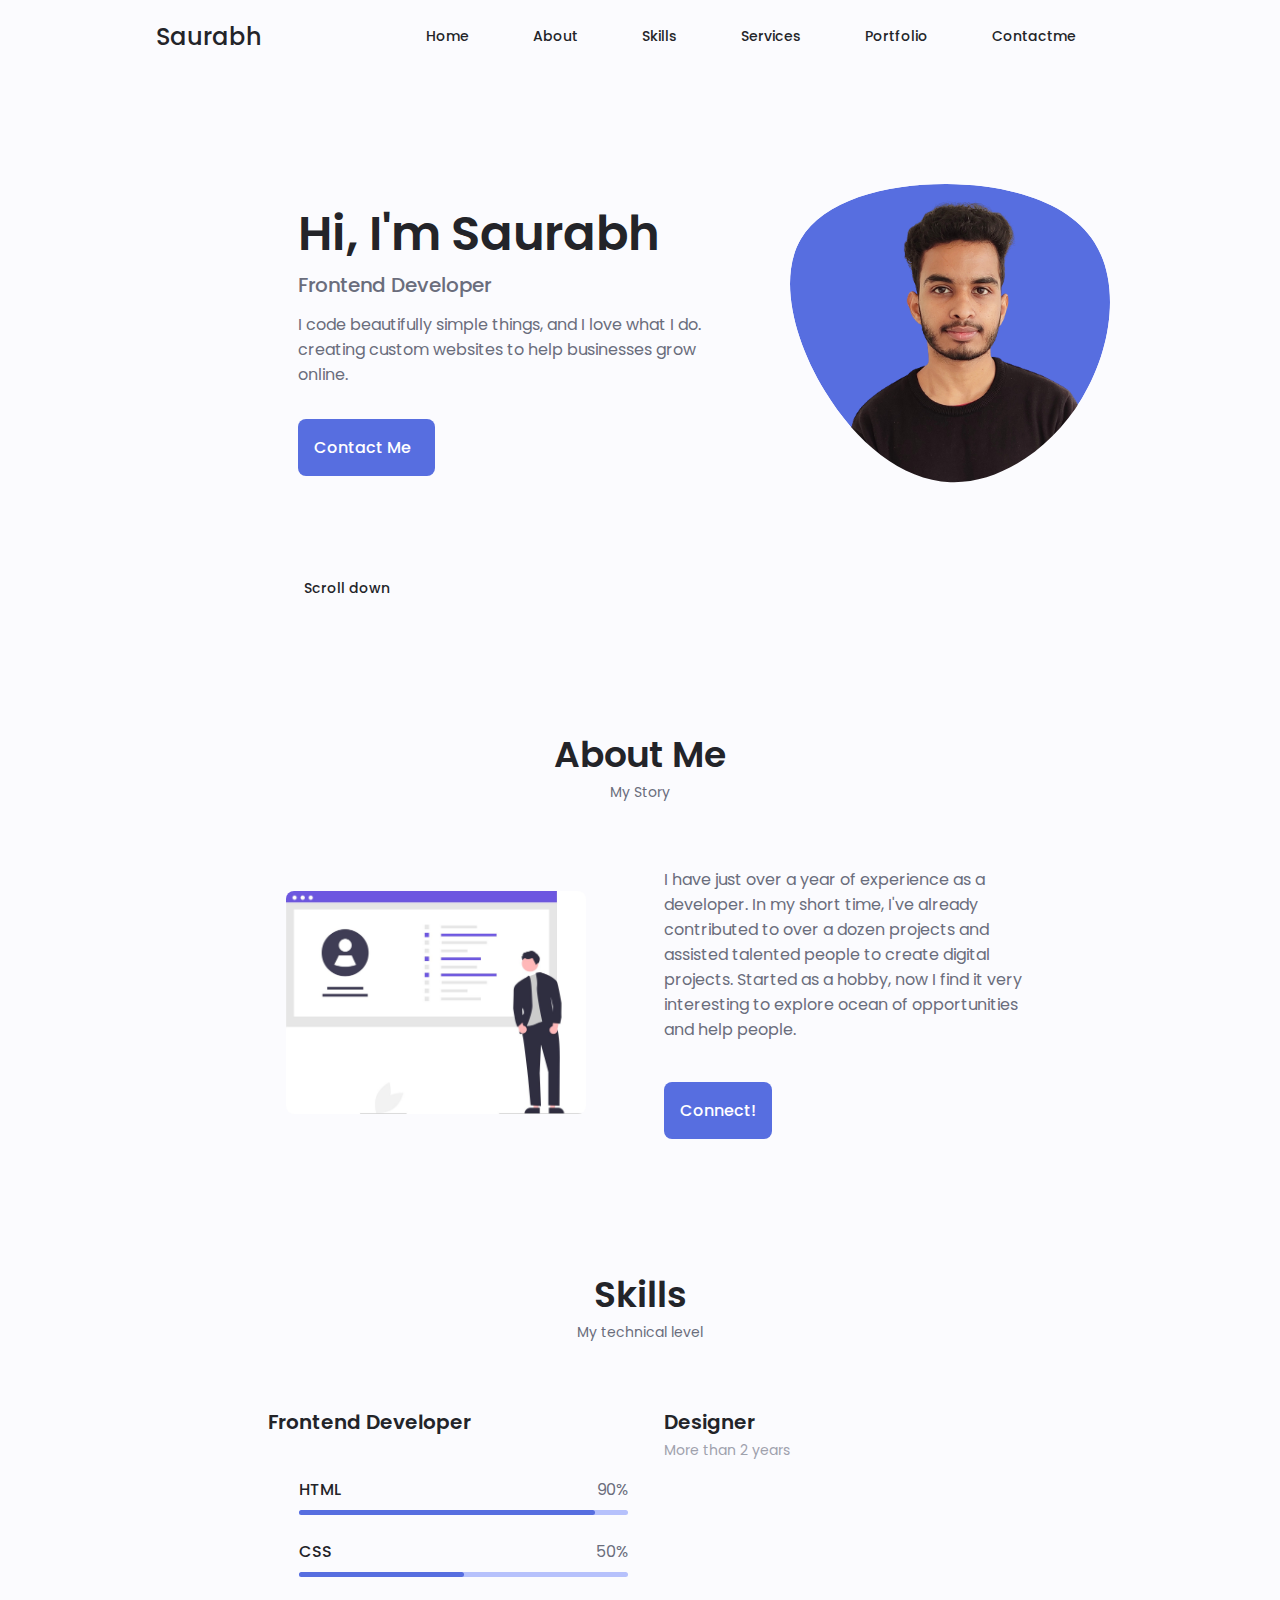
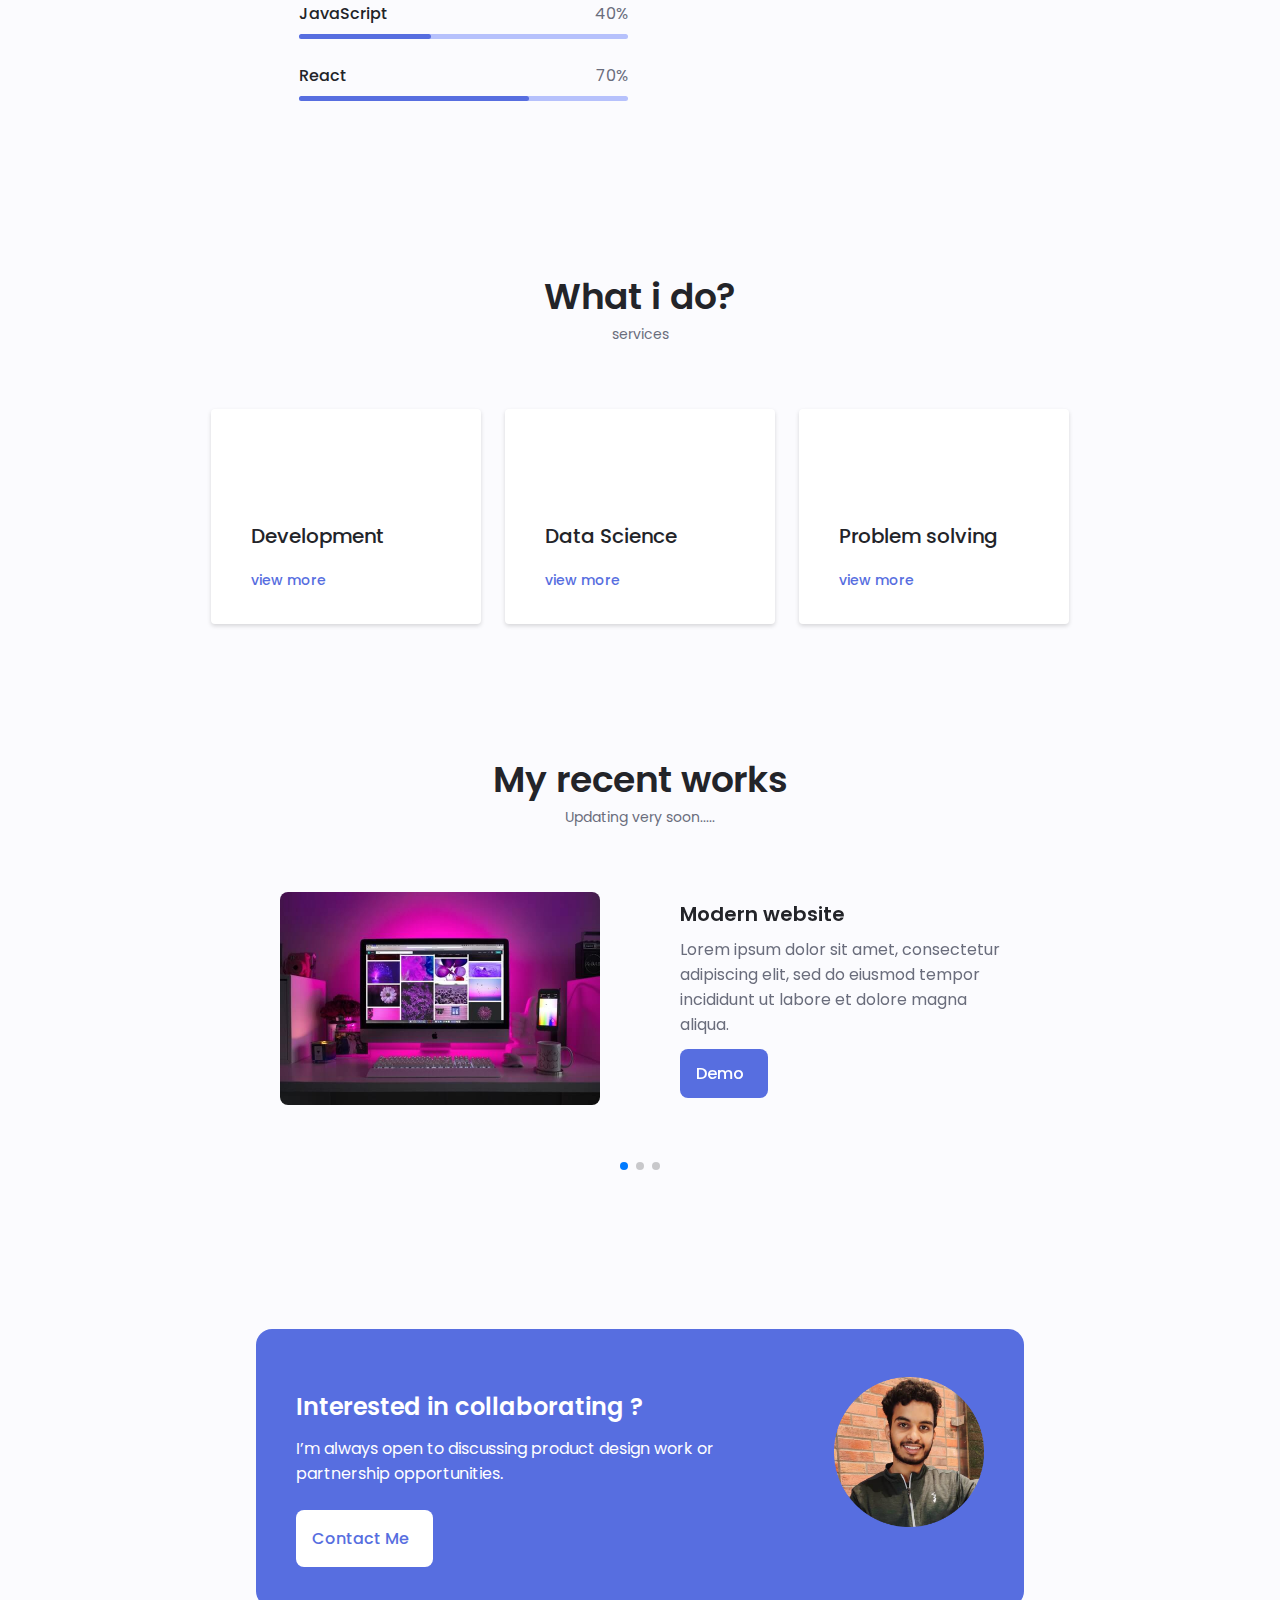
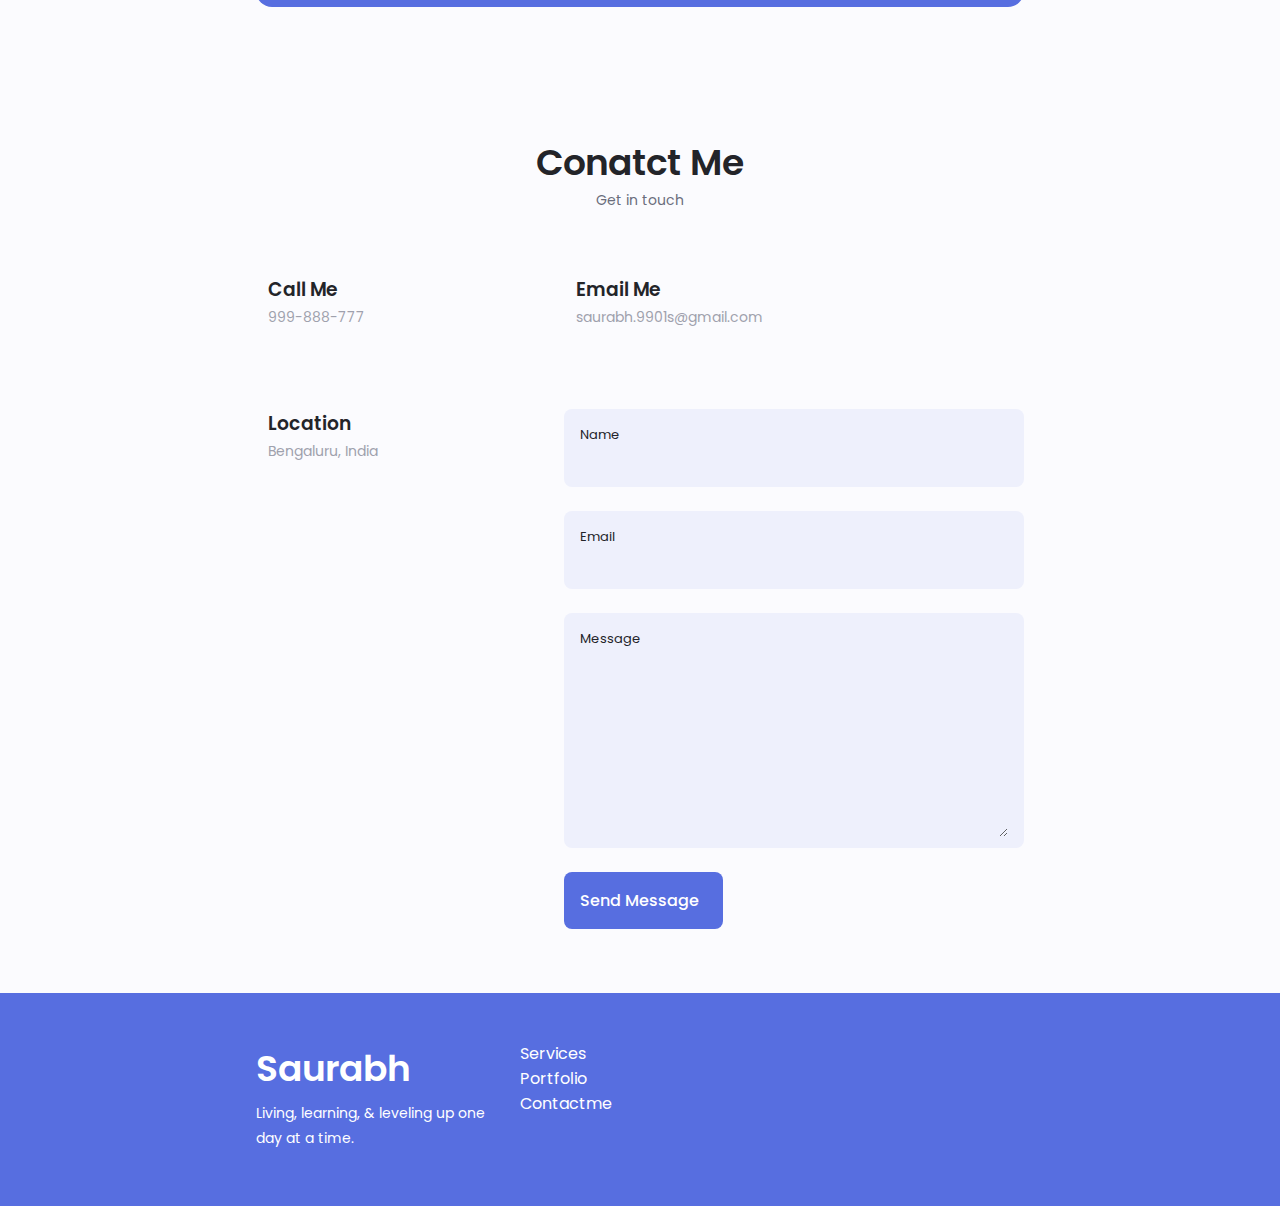
<file: index.html>
<!DOCTYPE html>
    <html lang="en">
    <head>
        <meta charset="UTF-8">
        <meta name="viewport" content="width=device-width, initial-scale=1.0">

        <!--==================== UNICONS ====================-->
        <link rel="stylesheet" href="https://unicons.iconscout.com/release/v4.0.0/css/line.css">
        
        <!--==================== SWIPER CSS ====================-->
        <link rel="stylesheet" href="/css/swiper-bundle.min.css">
        
        <!--==================== CSS ====================-->
        <link rel="stylesheet" href="css/styles.css">

        <title>Saurabh Singh</title>
    </head>
    <body>
        <!--==================== HEADER ====================-->
        <header class="header" id="header">
            <nav class="nav container">
                <a href="#" class="nav__logo">Saurabh</a>

                <div class="nav__menu" id="nav-menu">
                    <ul class="nav__list grid">
                        <li class="nav__item">
                            <a href="#home" class="nav__link active-link">
                                <i class="uil uil-estate nav__icon"></i> Home
                            </a>
                        </li>
                        <li class="nav__item">
                            <a href="#about" class="nav__link">
                                <i class="uil uil-user nav__icon"></i> About
                            </a>
                        </li>
                        <li class="nav__item">
                            <a href="#skills" class="nav__link">
                                <i class="uil uil-user nav__icon"></i> Skills
                            </a>
                        </li>
                        <li class="nav__item">
                            <a href="#services" class="nav__link"> 
                                <i class="uil uil-suitcase nav__icon"></i> Services
                            </a>
                        </li>
                        <li class="nav__item">
                            <a href="#portfolio" class="nav__link">
                                <i class="uil uil-scenery nav__icon"></i> Portfolio
                            </a>
                        </li>
                        <li class="nav__item">
                            <a href="#contact" class="nav__link">
                                <i class="uil uil-message nav__icon"></i> Contactme
                            </a>
                        </li>
                    </ul>
                    <i class="uil uil-times nav__close" id="nav-close"></i>
                </div>
                <div class="nav__btns">
                    <!-- theme change button -->
                    <i class="uil uil-moon change-theme" id="theme-button"></i>

                    <div class="nav__toggle" id="nav-toggle">
                        <i class="uil uil-apps"></i>
                    </div>
                </div>
            </nav>
        </header>

        <!--==================== MAIN ====================-->
        <main class="main">
            <!--==================== HOME ====================-->
            <section class="home section" id="home">
                <div class="home__container container grid">
                    <div class="home__content grid">
                        <div class="home__social">
                            <a href="https://www.linkedin.com/in/saurabh-singh-9b3b21186/" target="_blank" class="home__social-icon">
                                <i class="uil uil-linkedin"></i>
                            </a>

                            <a href="https://github.com/SAURABHSIN996" target="_blank" class="home__social-icon">
                                <i class="uil uil-github"></i>
                            </a>

                            <a href="https://www.instagram.com/saurav_i_m/" target="_blank" class="home__social-icon">
                                <i class="uil uil-instagram"></i>
                            </a>
                        </div>

                        <div class="home__img">
                            <svg class="home__blob" viewBox="0 0 200 187" xmlns="http://www.w3.org/2000/svg" xmlns:xlink="http://www.w3.org/1999/xlink">
                                <mask id="mask0" mask-type="alpha">
                                    <path d="M190.312 36.4879C206.582 62.1187 201.309 102.826 182.328 134.186C163.346 165.547 
                                    130.807 187.559 100.226 186.353C69.6454 185.297 41.0228 161.023 21.7403 129.362C2.45775 
                                    97.8511 -7.48481 59.1033 6.67581 34.5279C20.9871 10.1032 59.7028 -0.149132 97.9666 
                                    0.00163737C136.23 0.303176 174.193 10.857 190.312 36.4879Z"/>
                                </mask>
                                <g mask="url(#mask0)">
                                    <path d="M190.312 36.4879C206.582 62.1187 201.309 102.826 182.328 134.186C163.346 
                                    165.547 130.807 187.559 100.226 186.353C69.6454 185.297 41.0228 161.023 21.7403 
                                    129.362C2.45775 97.8511 -7.48481 59.1033 6.67581 34.5279C20.9871 10.1032 59.7028 
                                    -0.149132 97.9666 0.00163737C136.23 0.303176 174.193 10.857 190.312 36.4879Z"/>
                                    <image class="home__blob-img" x="-14" y="-15" xlink:href="/img/perfil.png"/>
                                </g>
                            </svg>
                        </div>

                        <div class="home__data">
                            <h1 class="home__title">Hi, I'm Saurabh</h1>
                            <h3 class="home__subtitle">Frontend Developer</h3>
                            <p class="home__description">I code beautifully simple things, and I love what I do.
                                creating custom websites to help businesses grow online.
                            </p>
                            <a href="#contact" class="button button--flex">
                                Contact Me <i class="uil uil-message button__icon"></i>
                            </a>
                        </div>
                    </div>

                    <div class="home__scroll">
                        <a href="#about" class="home__scroll-button button--flex">
                            <i class="uil uil-mouse-alt home__scroll-mouse"></i>
                            <span class="home__scroll-name">Scroll down</span>
                            <i class="uil uil-arrow-to-bottom home__scroll-arrow"></i>
                        </a>
                    </div>
                </div>
            </section>

            <!--==================== ABOUT ====================-->
            <section class="about section" id="about">
                <h2 class="section__title">About Me</h2>
                <span class="section__subtitle">My Story</span>

                <div class="about__container container grid">
                    <img src="img/about.jpg" alt="" class="about__img">

                    <div class="about__data">
                        <p class="about__description">I have just over a year of experience as a developer. 
                            In my short time, I've already contributed to over a dozen projects and assisted talented 
                            people to create digital projects. Started as a hobby, now I find it very interesting to explore 
                            ocean of opportunities and help people.
                        </p>

                        <!-- <div class="about__info">
                            <div>
                                <span class="about__info-title">08+</span>
                                <span class="about__info-name">Years <br> experience</span>
                            </div>

                            <div>
                                <span class="about__info-title">20+</span>
                                <span class="about__info-name">Completed <br> project</span>
                            </div>

                            <div>
                                <span class="about__info-title">05+</span>
                                <span class="about__info-name">Companies <br> worked</span>
                            </div>
                        </div> -->

                        <div class="about__buttons">
                            <a href="https://www.linkedin.com/in/saurabh-singh-9b3b21186/" class="button button--flex">
                                Connect!
                                <!-- <i class="uil uil-import button__icon"></i> -->
                            </a>
                        </div>
                    </div>
                </div>
            </section>

            <!--==================== SKILLS ====================-->
            <section class="skills section" id="skills">
                <h2 class="section__title">Skills</h2>
                <span class="section__subtitle">My technical level</span>

                <div class="skills__container container grid">
                    <div>
                        <!--==================== SKILLS 1 ====================-->
                        <div class="skills__content skills__open">
                            <div class="skills__header">
                                <i class="uil uil-brackets-curly skills__icon"></i>

                                <div>
                                    <h1 class="skills__title">Frontend Developer</h1>
                                    <span class="skills__subtitle"></span>
                                </div>

                                <i class="uil uil-angle-down skills__arrow"></i>
                            </div>

                            <div class="skills__list grid">
                                <div class="skills__data">
                                    <div class="skills__titles">
                                        <h3 class="skills__name">HTML</h3>
                                        <span class="skills__number">90%</span>
                                    </div>
                                    <div class="skills__bar">
                                        <span class="skills__percentage skills__html"></span>
                                    </div>
                                </div>

                                <div class="skills__data">
                                    <div class="skills__titles">
                                        <h3 class="skills__name">CSS</h3>
                                        <span class="skills__number">50%</span>
                                    </div>
                                    <div class="skills__bar">
                                        <span class="skills__percentage skills__css"></span>
                                    </div>
                                </div>

                                <div class="skills__data">
                                    <div class="skills__titles">
                                        <h3 class="skills__name">JavaScript</h3>
                                        <span class="skills__number">40%</span>
                                    </div>
                                    <div class="skills__bar">
                                        <span class="skills__percentage skills__js"></span>
                                    </div>
                                </div>

                                <div class="skills__data">
                                    <div class="skills__titles">
                                        <h3 class="skills__name">React</h3>
                                        <span class="skills__number">70%</span>
                                    </div>
                                    <div class="skills__bar">
                                        <span class="skills__percentage skills__react"></span>
                                    </div>
                                </div>
                            </div>
                        </div>
                    </div>

                    <!-- <div> -->
                        <!--==================== SKILLS 2 ====================-->
                        <!-- <div class="skills__content skills__close">
                            <div class="skills__header">
                                <i class="uil uil-server-network skills__icon"></i>

                                <div>
                                    <h1 class="skills__title">Backend Developer</h1>
                                    <span class="skills__subtitle">More than 2 years</span>
                                </div>

                                <i class="uil uil-angle-down skills__arrow"></i>
                            </div>

                            <div class="skills__list grid">
                                <div class="skills__data">
                                    <div class="skills__titles">
                                        <h3 class="skills__name">PHP</h3>
                                        <span class="skills__number">70%</span>
                                    </div>
                                    <div class="skills__bar">
                                        <span class="skills__percentage skills__php"></span>
                                    </div>
                                </div>

                                <div class="skills__data">
                                    <div class="skills__titles">
                                        <h3 class="skills__name">Node Js</h3>
                                        <span class="skills__number">50%</span>
                                    </div>
                                    <div class="skills__bar">
                                        <span class="skills__percentage skills__node"></span>
                                    </div>
                                </div>

                                <div class="skills__data">
                                    <div class="skills__titles">
                                        <h3 class="skills__name">Firebase</h3>
                                        <span class="skills__number">30%</span>
                                    </div>
                                    <div class="skills__bar">
                                        <span class="skills__percentage skills__firebase"></span>
                                    </div>
                                </div>

                                <div class="skills__data">
                                    <div class="skills__titles">
                                        <h3 class="skills__name">Python</h3>
                                        <span class="skills__number">85%</span>
                                    </div>
                                    <div class="skills__bar">
                                        <span class="skills__percentage skills__python"></span>
                                    </div>
                                </div>
                            </div>
                        </div> -->
                    <!-- </div> -->

                    <div>
                        <!--==================== SKILLS 3 ====================-->
                        <div class="skills__content skills__close">
                            <div class="skills__header">
                                <i class="uil uil-browser skills__icon"></i>

                                <div>
                                    <h1 class="skills__title">Designer</h1>
                                    <span class="skills__subtitle">More than 2 years</span>
                                </div>

                                <i class="uil uil-angle-down skills__arrow"></i>
                            </div>

                            <div class="skills__list grid">
                                <div class="skills__data">
                                    <div class="skills__titles">
                                        <h3 class="skills__name">Figma</h3>
                                        <span class="skills__number">90%</span>
                                    </div>
                                    <div class="skills__bar">
                                        <span class="skills__percentage skills__figma"></span>
                                    </div>
                                </div>

                                <div class="skills__data">
                                    <div class="skills__titles">
                                        <h3 class="skills__name">Adobe XD</h3>
                                        <span class="skills__number">70%</span>
                                    </div>
                                    <div class="skills__bar">
                                        <span class="skills__percentage skills__sketch"></span>
                                    </div>
                                </div>

                                <div class="skills__data">
                                    <div class="skills__titles">
                                        <h3 class="skills__name">Photoshop</h3>
                                        <span class="skills__number">30%</span>
                                    </div>
                                    <div class="skills__bar">
                                        <span class="skills__percentage skills__photoshop"></span>
                                    </div>
                                </div>
                            </div>
                        </div>
                    </div>
                </div>
            </section>

            <!-- ==================== QUALIFICATION ====================
            <section class="qualification section">


            </section> -->

            <!--==================== SERVICES ====================-->
            <section class="services section" id="services">
                <h2 class="section__title">What i do?</h2>
                <span class="section__subtitle">services</span>
                
                
                <div class="services__container container grid">
                    <!--==================== SERVICE 1 ====================-->
                    <div class="services__content">
                        <div>
                            <i class="uil uil-web-grid services__icon"></i>
                            <h3 class="services__title">Development</h3>
                        </div>

                        <span class="button button--flex button--small button--link services__button">
                            view more
                            <i class="uil uil-arrow-right"></i>
                        </span>

                        <div class="services__modal">
                            <div class="services__modal-content">
                                <h4 class="services__modal-title">My development process</h4>
                                <i class="uil uil-times services__modal-close"></i>

                                <ul class="services__modal-services grid">
                                    <li class="services__modal-service">
                                        <i class="uil uil-check-circle services__modal-icon"></i>
                                        <p>creating wireframing for your desired project</p>
                                    </li>
                                    <li class="services__modal-service">
                                        <i class="uil uil-check-circle services__modal-icon"></i>
                                        <p>creating frontend in react</p>
                                    </li>
                                    <li class="services__modal-service">
                                        <i class="uil uil-check-circle services__modal-icon"></i>
                                        <p>creating RESTful APIs </p>
                                    </li>
                                    <li class="services__modal-service">
                                        <i class="uil uil-check-circle services__modal-icon"></i>
                                        <p>creating backend using node.js</p>
                                    </li>
                                    <li class="services__modal-service">
                                        <i class="uil uil-check-circle services__modal-icon"></i>
                                        <p>database using MongoDB</p>
                                    </li>
                                </ul>
                            </div>
                        </div>
                    </div>

                 <!--==================== SERVICE 2 ====================-->
                    <div class="services__content">
                        <div>
                            <i class="uil uil-arrow services__icon"></i>
                            <h3 class="services__title">Data Science</h3>
                        </div>

                        <span class="button button--flex button--small button--link services__button">
                            view more
                            <i class="uil uil-arrow-right"></i>
                        </span>

                        <div class="services__modal">
                            <div class="services__modal-content">
                                <h4 class="services__modal-title">Data science applications</h4>
                                <i class="uil uil-times services__modal-close"></i>

                                <ul class="services__modal-services grid">
                                    <li class="services__modal-service">
                                        <i class="uil uil-check-circle services__modal-icon"></i>
                                        <p>creating a recommendation system</p>
                                    </li>
                                    <li class="services__modal-service">
                                        <i class="uil uil-check-circle services__modal-icon"></i>
                                        <p>analysing business data</p>
                                    </li>
                                    <li class="services__modal-service">
                                        <i class="uil uil-check-circle services__modal-icon"></i>
                                        <p>Frameworks i use - Scikit-learn, Pandas, Matplotlib, Numpy</p>
                                    </li>
                                    <li class="services__modal-service">
                                        <i class="uil uil-check-circle services__modal-icon"></i>
                                        <p>Data visualization</p>
                                    </li>
                                </ul>
                            </div>
                        </div>
                    </div>
                
                    <!--==================== SERVICE 3 ====================-->
                    <div class="services__content">
                        <div>
                            <i class="uil uil-pen services__icon"></i>
                            <h3 class="services__title">Problem solving</h3>
                        </div>

                        <span class="button button--flex button--small button--link services__button">
                            view more
                            <i class="uil uil-arrow-right"></i>
                        </span>

                        <div class="services__modal">
                            <div class="services__modal-content">
                                <h4 class="services__modal-title">DSA problem solving</h4>
                                <i class="uil uil-times services__modal-close"></i>

                                <ul class="services__modal-services grid">
                                    <li class="services__modal-service">
                                        <i class="uil uil-check-circle services__modal-icon"></i>
                                        <p>C++ is my first programming language and i use it for solving problems</p>
                                    </li>
                                    <li class="services__modal-service">
                                        <i class="uil uil-check-circle services__modal-icon"></i>
                                        <p>Data structures and Algorithms</p>
                                    </li>
                                    <!-- <li class="services__modal-service">
                                        <i class="uil uil-check-circle services__modal-icon"></i>
                                        <p></p>
                                    </li>
                                    <li class="services__modal-service">
                                        <i class="uil uil-check-circle services__modal-icon"></i>
                                        <p>I develop the user interface</p>
                                    </li> -->
                                </ul>
                            </div>
                        </div>
                    </div>
                </div>
            </section>

            <!--==================== PORTFOLIO ====================-->
            <section class="portfolio section" id="portfolio">
                <h2 class="section__title">My recent works</h2>
                <span class="section__subtitle">Updating very soon.....</span>

                <div class="portfolio__container container swiper-container">
                    <div class="swiper-wrapper">
                        <!--==================== PORTFOLIO 1 ====================-->
                        <div class="portfolio__content grid swiper-slide">
                            <img src="img/portfolio1.jpg" class="portfolio__img">

                            <div class="portfolio__data">
                                <h3 class="portfolio__title">Modern website</h3>
                                <p class="portfolio__description">Lorem ipsum dolor sit amet, consectetur adipiscing elit, 
                                    sed do eiusmod tempor incididunt ut labore et dolore magna aliqua. 
                                </p>
                                <a href="#" class="button button--flex button--small portfolio__button">
                                    Demo
                                    <i class="uil uil-arrow-right button__icon"></i>
                                </a>
                            </div>
                        </div>

                        <!--==================== PORTFOLIO 2 ====================-->
                        <div class="portfolio__content grid swiper-slide">
                            <img src="img/portfolio2.jpg" class="portfolio__img">

                            <div class="portfolio__data">
                                <h3 class="portfolio__title">Brand design</h3>
                                <p class="portfolio__description">Lorem ipsum dolor sit amet, consectetur adipiscing elit, 
                                    sed do eiusmod tempor incididunt ut labore et dolore magna aliqua. 
                                </p>
                                <a href="#" class="button button--flex button--small portfolio__button">
                                    Demo
                                    <i class="uil uil-arrow-right button__icon"></i>
                                </a>
                            </div>
                        </div>

                        <!--==================== PORTFOLIO 3 ====================-->
                        <div class="portfolio__content grid swiper-slide">
                            <img src="img/portfolio3.jpg" class="portfolio__img">

                            <div class="portfolio__data">
                                <h3 class="portfolio__title">Online store</h3>
                                <p class="portfolio__description">Lorem ipsum dolor sit amet, consectetur adipiscing elit, 
                                    sed do eiusmod tempor incididunt ut labore et dolore magna aliqua. 
                                </p>
                                <a href="#" class="button button--flex button--small portfolio__button">
                                    Demo
                                    <i class="uil uil-arrow-right button__icon"></i>
                                </a>
                            </div>
                        </div>
                    </div>
                    <div class="swiper-button-next">
                        <i class="uil uil-angle-right-b swiper-portfolio-icon"></i>
                    </div>
                    <div class="swiper-button-prev">
                        <i class="uil uil-angle-left-b swiper-portfolio-icon"></i>
                    </div>
                    <div class="swiper-pagination"></div>
                </div>
            </section>

            <!--==================== PROJECT IN MIND ====================-->
            <section class="project section">
                <div class="project__bg">
                    <div class="project__container container grid">
                        <div class="project__data">
                            <h2 class="project__title">Interested in collaborating ?</h2>
                            <p class="project__description">I’m always open to discussing product design work or partnership opportunities.</p>
                            <a href="#contact" class="button button--flex button--white">
                                Contact Me
                                <i class="uil uil-message project__icon button__icon"></i>
                            </a>
                        </div>

                        <img src="/img/projinmind.png" alt="" class="project__img">
                    </div>
                </div>
            </div>
        </section>

            <!--==================== TESTIMONIAL ====================-->
            <!-- <section class="testimonial section">
                <h2 class="section__title">Testimonial</h2>
                <span class="section__subtitle">My client sayings</span>

                <div class="testimonial__container container swiper-container">
                    <div class="swiper-wrapper"> -->
                        <!--==================== TESTIMONIAL 1 ====================-->
                        <!-- <div class="testimonial__content swiper-slide">
                            <div class="testimonial__data">
                                <div class="testimonial__header">
                                    <img src="img/testimonial1.jpg" alt="" class="testimonial__img">

                                    <div>
                                        <h3 class="testimonial__name">Sara Smith</h3>
                                        <span class="testimonial__client">Client</span>
                                    </div>
                                </div>

                                <div>
                                    <i class="uil uil-star testimonial__icon-star"></i> 
                                    <i class="uil uil-star testimonial__icon-star"></i> 
                                    <i class="uil uil-star testimonial__icon-star"></i> 
                                    <i class="uil uil-star testimonial__icon-star"></i> 
                                    <i class="uil uil-star testimonial__icon-star"></i> 
                                </div>
                            </div>

                            <p class="testimonial__description">I get a good impression, I carry out my project 
                                with all the possible quality and attention and support 
                                24 hours a day.
                            </p>
                        </div> -->

                        <!--==================== TESTIMONIAL 2 ====================-->
                        <!-- <div class="testimonial__content swiper-slide">
                            <div class="testimonial__data">
                                <div class="testimonial__header">
                                    <img src="img/testimonial2.jpg" alt="" class="testimonial__img">

                                    <div>
                                        <h3 class="testimonial__name">Josh gates</h3>
                                        <span class="testimonial__client">Client</span>
                                    </div>
                                </div>

                                <div>
                                    <i class="uil uil-star testimonial__icon-star"></i> 
                                    <i class="uil uil-star testimonial__icon-star"></i> 
                                    <i class="uil uil-star testimonial__icon-star"></i> 
                                    <i class="uil uil-star testimonial__icon-star"></i> 
                                    <i class="uil uil-star testimonial__icon-star"></i> 
                                </div>
                            </div>

                            <p class="testimonial__description">I get a good impression, I carry out my project 
                                with all the possible quality and attention and support 
                                24 hours a day.
                            </p>
                        </div> -->

                        <!--==================== TESTIMONIAL 3 ====================-->
                        <!-- <div class="testimonial__content swiper-slide">
                            <div class="testimonial__data">
                                <div class="testimonial__header">
                                    <img src="img/testimonial3.jpg" alt="" class="testimonial__img">

                                    <div>
                                        <h3 class="testimonial__name">Robson green</h3>
                                        <span class="testimonial__client">Client</span>
                                    </div>
                                </div>

                                <div>
                                    <i class="uil uil-star testimonial__icon-star"></i> 
                                    <i class="uil uil-star testimonial__icon-star"></i> 
                                    <i class="uil uil-star testimonial__icon-star"></i> 
                                    <i class="uil uil-star testimonial__icon-star"></i> 
                                    <i class="uil uil-star testimonial__icon-star"></i> 
                                </div>
                            </div>

                            <p class="testimonial__description">I get a good impression, I carry out my project 
                                with all the possible quality and attention and support 
                                24 hours a day.
                            </p>
                        </div> -->
                    <!-- </div> -->

                    <!-- <div class="swiper-pagination swiper-pagination-testimonial"></div>
                </div>
            </section> -->

            <!--==================== CONTACT ME ====================-->
            <section class="contact section" id="contact">
                <h2 class="section__title">Conatct Me</h2>
                <span class="section__subtitle">Get in touch</span>

                <div class="contact__container container grid">
                    <div>
                        <div class="contact__information">
                            <i class="uil uil-phone contact__icon"></i>

                            <div>
                                <h3 class="conatct__title">Call Me</h3>
                                <span class="contact__subtitle">999-888-777</span>
                            </div>
                        </div>
                    </div>

                    <div>
                        <div class="contact__information">
                            <i class="uil uil-envelope contact__icon"></i>

                            <div>
                                <h3 class="conatct__title">Email Me</h3>
                                <span class="contact__subtitle">saurabh.9901s@gmail.com</span>
                            </div>
                        </div>
                    </div>

                    <div>
                        <div class="contact__information">
                            <i class="uil uil-location-pin-alt contact__icon"></i>

                            <div>
                                <h3 class="conatct__title">Location</h3>
                                <span class="contact__subtitle">Bengaluru, India</span>
                            </div>
                        </div>
                    </div>

                    <form action="" class="contact__form grid">
                        <div class="contact__inputs grid">
                            <div class="contact__content">
                                <label for="" class="contact__label">Name</label>
                                <input type="text" class="contact__input">
                            </div>
                            <div class="contact__content">
                                <label for="" class="contact__label">Email</label>
                                <input type="email" class="contact__input">
                            </div>
                        </div>
                        <!-- <div class="contact__content">
                            <label for="" class="contact__label">Project</label>
                            <input type="text" class="contact__input">
                        </div> -->
                        <div class="contact__content">
                            <label for="" class="contact__label">Message</label>
                            <textarea name="" id="" cols="0" rows="7" class="contact__input"></textarea>
                        </div>

                        <div>
                            <a href="#" class="button button--flex">
                                Send Message
                                <i class="uil uil-message button__icon"></i>
                            </a>
                        </div>
                    </form>
                </div>
            </section>
        </main>

        <!--==================== FOOTER ====================-->
        <footer class="footer">
            <div class="footer__bg">
                <div class="footer__container container grid">
                    <div>
                        <h1 class="footer__title">Saurabh</h1>
                        <span class="footer__subtitle">Living, learning, & leveling up one day at a time.</span>
                    </div>

                    <ul class="footer__links">
                        <li>
                            <a href="#services" class="footer__link">Services</a>
                        </li>
                        <li>
                            <a href="#portfolio" class="footer__link">Portfolio</a>
                        </li>
                        <li>
                            <a href="#contact" class="footer__link">Contactme</a>
                        </li>
                    </ul>

                    <div class="footer__socials">
                        <a href="#" target="_blank" class="footer__social">
                            <i class="uil uil-linkedin"></i>
                        </a>
                        <a href="#" target="_blank" class="footer__social">
                            <i class="uil uil-twitter"></i>
                        </a>
                        <a href="#" target="_blank" class="footer__social">
                            <i class="uil uil-github"></i>
                        </a>
                    </div>
                </div>
            </div>
            
        </footer>
        
        <!--==================== SCROLL TOP ====================-->
        
        <a href="#" class="scrollup" id="scroll-up">
            <i class="uil uil-arrow-up scrollup__icon"></i>
        </a>

        <!--==================== SWIPER JS ====================-->
        <script src="/js/swiper-bundle.min.js"></script>

        <!--==================== MAIN JS ====================-->
        <script src="js/main.js"></script>
    </body>
</html>
</file>
<file: css/styles.css>
/*==================== GOOGLE FONTS ====================*/
@import url('https://fonts.googleapis.com/css2?family=Poppins:wght@400;500;600&display=swap');

/*==================== VARIABLES CSS ====================*/
:root {
    --header-height: 3rem;

    /*========== Colors ==========*/
    /* Change favorite color */
    --hue-color: 230; /*Purple 250 - Green 142 - Blue 230 - Pink 340*/

    /* HSL color mode */
    --first-color: hsl(var(--hue-color), 69%, 61%); /* #6e57e0 */
    --first-color-second: hsl(var(--hue-color), 69%, 61%);
    --first-color-alt: hsl(var(--hue-color), 57%, 53%);
    --first-color-lighter: hsl(var(--hue-color), 92%, 85%);
    --title-color: hsl(var(--hue-color), 8%, 15%);
    --text-color: hsl(var(--hue-color), 8%, 45%);
    --text-color-light: hsl(var(--hue-color), 8%, 65%);
    --input-color: hsl(var(--hue-color), 70%, 96%);
    --body-color: hsl(var(--hue-color), 60%, 99%);
    --container-color: #fff;

    /*========== Font and typography ==========*/
    --body-font: 'Poppins', sans-serif;

    /* .5rem = 8px, 1rem = 16px, 1.5rem = 24px ... */
    --big-font-size: 2rem;
    --h1-font-size: 1.5rem;
    --h2-font-size: 1.25rem;
    --h3-font-size: 1.125rem;
    --normal-font-size: .938rem;
    --small-font-size: .813rem;
    --smaller-font-size: .75rem;

    /*========== Font weight ==========*/
    --font-medium: 500;
    --font-semi-bold: 600;

    /*========== Margenes Bottom ==========*/
    /* .25rem = 4px, .5rem = 8px, .75rem = 12px ... */
    --mb-0-25: .25rem;
    --mb-0-5: .5rem;
    --mb-0-75: .75rem;
    --mb-1: 1rem;
    --mb-1-5: 1.5rem;
    --mb-2: 2rem;
    --mb-2-5: 2.5rem;
    --mb-3: 3rem;

    /*========== z index ==========*/
    --z-tooltip: 10;
    --z-fixed: 100;
    --z-modal: 1000;
}

/* Font size for large devices */
@media screen and (min-width: 968px) {
    :root {
        --big-font-size: 3rem;
        --h1-font-size: 2.25rem;
        --h2-font-size: 1.5rem;
        --h3-font-size: 1.25rem;
        --normal-font-size: 1rem;
        --small-font-size: .875rem;
        --smaller-font-size: .813rem;
    }
}

/*========== Variables Dark theme ==========*/

body.dark-theme{
    --first-color-second: hsl(var(--hue-color), 30%, 8%);
    --title-color: hsl(var(--hue-color), 8%, 95%);
    --text-color: hsl(var(--hue-color), 8%, 75%);
    --input-color: hsl(var(--hue-color), 29%, 16%);
    --body-color: hsl(var(--hue-color), 28%, 12%);
    --container-color: hsl(var(var(--hue-color), 29%, 16%));
}

/*========== Button Dark/Light ==========*/
.nav__btns{
    display: flex;
    align-items: center;
}

.change-theme{
    font-size: 1.25rem;
    color: var(--title-color);
    margin-right: var(--mb-1);
    cursor: pointer;
}

.change-theme:hover{
    color: var(--first-color);
}

/*==================== BASE ====================*/
*{
    box-sizing: border-box;
    padding: 0;
    margin: 0;
}

html{
    scroll-behavior: smooth;
}

body{
    margin: 0 0 var(--header-height) 0;
    font-family: var(--body-font);
    font-size: var(--normal-font-size);
    background-color: var(--body-color);
    color: var(--text-color);
}

h1,h2,h3,h4{
    color: var(--title-color);
    font-weight: var(--font-semi-bold);
}

ul{
    list-style: none;
}

a{
    text-decoration: none;
}

img{
    max-width: 100%;
    height: auto;
}

/*==================== REUSABLE CSS CLASSES ====================*/

.section{
    padding: 2rem 0 4rem;
}

.section__title{
    font-size: var(--h1-font-size);
}

.section__subtitle{
    display: block;
    font-size: var(--small-font-size);
    margin-bottom: var(--mb-3);
}

.section__title,
.section__subtitle{
    text-align: center;
}

/*==================== LAYOUT ====================*/

.container{
    max-width: 768px;
    margin-left: var(--mb-1-5);
    margin-right: var(--mb-1-5);
}

.grid{
    display: grid;
    gap: 1.5rem;
}

.header{
    width: 100%;
    position: fixed;
    bottom: 0;
    left: 0;
    z-index: var(--z-fixed);
    background-color: var(--body-color);
}

/*==================== NAV ====================*/

.nav{
    max-width: 968px;
    height: var(--header-height);
    display: flex;
    justify-content: space-between;
    align-items: center;
}

.nav__logo,
.nav__toggle{
    color: var(--title-color);
    font-weight: var(--font-medium);
}

.nav__logo:hover{
    color: var(--first-color);
}

.nav__toggle{
    font-size: 1.1rem;
    cursor: pointer;
}

.nav__toggle:hover{
    color: var(--first-color);
}

@media screen and (max-width: 767px){
    .nav__menu{
        position: fixed;
        bottom: -100%;
        left: 0;
        width: 100%;
        background-color: var(--body-color);
        padding: 2rem 1.5rem 4rem;
        box-shadow: 0 -1px 4px rgba(0,0,0,.15);
        border-radius: 1.5rem 1.5rem 0 0;
        transition: .3s;
    }
}

.nav__list{
    grid-template-columns: repeat(3, 1fr);
    gap: 2rem;
}

.nav__link{
    display: flex;
    flex-direction: column;
    align-items: center;
    font-size: var(--small-font-size);
    color: var(--title-color);
    font-weight: var(--font-medium);
}

.nav__link:hover{
    color: var(--first-color);
}

.nav__icon{
    font-size: 1.2rem;
}

.nav__close{
    position: absolute;
    right: 1.3rem;
    bottom: .5rem;
    font-size: 1.5rem;
    cursor: pointer;
    color: var(--first-color);
}

.nav__close:hover{
    color: var(--first-color-alt);
}

/* show menu */

.show-menu{
    bottom: 0;
}

/* Active link */

/* .active-link{
    color: var(--first-color);
} */

/* Change background header */

.scroll-header{
    box-shadow: 0 -1px 4px rgba(0,0,0,.15);
}

/*==================== HOME ====================*/

.home__container{
    gap: 1rem;
}

.home__content{
    grid-template-columns: .5fr 3fr;
    padding-top: 3.5rem;
    align-items: center;
}

.home__social{
    display: grid;
    grid-template-columns: max-content;
    row-gap: 1.5rem;
    padding-right: 10px;
}

.home__social-icon{
    color: var(--text-color);
}

.home__social-icon:hover{
    color: var(--first-color);
    /* font-size: 1.75rem;
    transition: .3s; */
}

.home__blob{
    width:200px;
    fill: var(--first-color);
}

.home__blob-img{
    width: 240px;
}

.home__data{
    grid-column: 1/3;
}

.home__title{
    font-size: var(--big-font-size);
}

.home__subtitle{
    font-size: var(--h3-font-size);
    color: var(--text-color);
    font-weight: var(--font-medium);
    margin-bottom: var(--mb-0-75);
}

.home__description{
    margin-bottom: var(--mb-2);
}

.home__scroll{
    display: none;
}

.home__scroll-button{
    color: var(--first-color);
    transition: .3s;
}

.home__scroll-button:hover{
    transform: translateY(0.25rem);
}

.home__scroll-mouse{
    font-size: 2rem;
}

.home__scroll-name{
    font-size: var(--small-font-size);
    color: var(--title-color);
    font-weight: var(--font-medium);
    margin-right: var(--mb-0-25);
}

.home__scroll-arrow{
    font-size: 1.25rem;
}

/*==================== BUTTONS ====================*/

.button{
    display: inline-block;
    background-color: var(--first-color);
    color: #fff;
    padding: 1rem;
    border-radius: .5rem;
    font-weight: var(--font-medium);
}

.button:hover{
    background-color: var(--first-color-alt);
}

.button__icon{
    font-size: 1.25rem;
    margin-left: var(--mb-0-5);
    transition: .3s;
}

.button--white{
    background-color: #fff;
    color: var(--first-color);
}

.button--white:hover{
    background-color: #fff;
}

.button--flex{
    display: inline-flex;
    align-items: center;
}

.button--small{
    padding: .75rem 1rem;
}

.button--link{
    padding: 0;
    background-color: transparent;
    color: var(--first-color);
}

.button--link:hover{
    background-color: transparent;
    color: var(--first-color-alt);
}

/*==================== ABOUT ====================*/

.about__img{
    width: 200px;
    border-radius: .5rem;
    justify-self: center;
    align-self: center;
}

.about_desription{
    text-align: center;
    margin-bottom: var(--mb-2-5);
}

/* .about__info{
    display: flex;
    justify-content: space-evenly;
    margin-top: var(--mb-2-5);
    margin-bottom: var(--mb-2-5);
}

.about__info-title{
    font-size: var(--h2-font-size);
    font-weight: var(--font-semi-bold);
    color: var(--title-color);
}

.about__info-name{
    font-size: var(--smaller-font-size);
}

.about__info-title,
.about__info-name{
    display: block;
    text-align: center;
} */

.about__buttons{
    margin-top: var(--mb-2-5);
    display: flex;
    justify-content: center;
}

/*==================== SKILLS ====================*/

.skills__container{
    row-gap: 0;
}

.skills__header{
    display: flex;
    align-items: center;
    margin-bottom: var(--mb-2-5);
    cursor: pointer;
}

.skills__icon,
.skills__arrow{
    font-size: 2rem;
}

.skills__icon{
    margin-right: var(--mb-0-75);
}

.skills__title{
    font-size: var(--h3-font-size);
}

.skills__subtitle{
    font-size: var(--small-font-size);
    color: var(--text-color-light);
}

.skills__arrow{
    margin-left: auto;
    transition: .4s;
}

.skills__list{
    row-gap: 1.5rem;
    padding-left: 2.7rem;
}

.skills__titles{
    display: flex;
    justify-content: space-between;
    margin-bottom: var(--mb-0-5);
}

.skills__name{
    font-size: var(--normal-font-size);
    font-weight: var(--font-medium);
}

.skills__bar,
.skills__percentage{
    height: 5px;
    border-radius: .25rem;
}

.skills__bar{
    background-color: var(--first-color-lighter);
}

.skills__percentage{
    display: block;
    background-color: var(--first-color);
}

.skills__html{
    width: 90%;
}

.skills__css{
    width: 50%;
}

.skills__js{
    width: 40%;
}

.skills__react{
    width: 70%;
}

.skills__php{
    width: 30%;
}

.skills__node{
    width: 50%;
}

.skills__firebase{
    width: 10%;
}

.skills__python{
    width: 40%;
}

.skills__figma{
    width: 90%;
}

.skills__sketch{
    width: 70%;
}

.skills__photoshop{
    width: 30%;
}

.skills__close
.skills__list{
    height: 0;
    overflow: hidden;
}

.skills__open
.skills__list{
    height: max-content;
    margin-bottom: var(--mb-2-5);
}

.skills__open 
.skills__arrow{
    transform: rotate(-180deg);
}

/*==================== QUALIFICATION ====================*/



/*==================== SERVICES ====================*/

.services__container{
    gap: 1.5rem;
    grid-template-columns: repeat(2, 1fr);
}

.services__content{
    position: relative;
    background-color: var(--container-color);
    padding: 3.5rem .5rem 1.25rem 1.5rem;
    border-radius: .25rem;
    box-shadow: 0 2px 4px rgba(0,0,0,.15);
    transition: .3s;
}

.services__content:hover{
    box-shadow: 0 4px 8px rgba(0,0,0,.15);
}

.services__icon{
    display: block;
    font-size: 1.5rem;
    color: var(--first-color);
    margin-bottom: var(--mb-1);
}

.services__title{
    font-size: var(--h3-font-size);
    margin-bottom: var(--mb-1);
    font-weight: var(--font-medium);
}

.services__button{
    cursor: pointer;
    font-size: var(--small-font-size);
}

.services__button:hover .button__icon{
    transform: translateX(.25rem);
}

.services__modal{
    position: fixed;
    top: 0;
    left: 0;
    right: 0;
    bottom: 0;
    background-color: rgba(0,0,0,.5);
    display: flex;
    align-items: center;
    justify-content: center;
    padding: 0 1rem;
    z-index: var(--z-modal);
    opacity: 0;
    visibility: hidden;
    transition: .3s;
}

.services__modal-content{
    position: relative;
    background-color: var(--container-color);
    padding: 1.5rem;
    border-radius: .5rem;
}

.services__modal-services{
    row-gap: 1rem;
}

.services__modal-service{
    display: flex;
}

.services__modal-title{
    font-size: var(--h3-font-size);
    font-weight: var(--font-medium);
    margin-bottom: var(--mb-1-5);
}

.services__modal-close{
    position: absolute;
    top: 1rem;
    right: 1rem;
    font-size: 1.5rem;
    color: var(--first-color);
    cursor: pointer;
}

.services__modal-icon{
    color: var(--first-color);
    margin-right: var(--mb-0-25);
}

/* Active Modal */
.active-modal{
    opacity: 1;
    visibility: visible;
}

/*==================== PORTFOLIO ====================*/
.portfolio__container{
    overflow: initial;
    margin-bottom: 3rem;
}

.portfolio__content{
    padding: 0 1.5rem;
}

.portfolio__img{
    width: 256px;
    border-radius: .5rem;
    justify-self: center;
}

.portfolio__title{
    font-size: var(--h3-font-size);
    margin-bottom: var(--mb-0-5);
}

.portfolio__description{
    margin-bottom: var(--mb-0-75);
}

.portfolio__button:hover .button__icon{
    transform: translateX(.25rem);
}

.swiper-button-prev::after,
.swiper-button-next::after{
    content: '';
}

.swiper-portfolio-icon{
    font-size: 2rem;
    color: var(--first-color);
}

.swiper-button-prev{
    left: -.5rem;
}

.swiper-button-next{
    right: -.5rem;
}

.swiper-container-horizontal > .swiper-pagination-bullets{
    bottom: -2.5rem;
}

.swiper-pagination-bullets:active{
    background-color: var(--first-color);
}

.swiper-button-prev,
.swiper-button-next,
.swiper-pagination-bullets{
    outline: none;
}

.portfolio__section{
    margin-bottom: var(--mb-2-5);
}

/*==================== PROJECT IN MIND ====================*/
.project{
    text-align: center;
}

.project__bg{
    background-color: var(--first-color-second);
    padding-top: 3rem;
}

.project__title{
    font-size: var(--h2-font-size);
    margin-bottom: var(--mb-0-75);
}

.project__description{
    margin-bottom: var(--mb-1-5);
}

.project__title,
.project__description{
    color: #fff;
}

.project__img{
    width: 150px;
    justify-self: center;
    margin-bottom: 80px;
}
/*==================== TESTIMONIAL ====================*/

/* .testimonial__data,
.testimonial__header{
    display: flex;
}

.testimonial__data{
    justify-content: space-between;
    margin-bottom: var(--mb-1);
}

.testimonial__img{
    width: 60px;
    height: 60px;
    border-radius: 50%;
    margin-right: var(--mb-0-75);
}

.testimonial__name{
    font-size: var(--h3-font-size);
    font-weight: var(--font-medium);
}

.testimonial__client{
    font-size: var(--small-font-size);
    color: var(--text-color-light);
}

.testimonial__description{
    margin-bottom: var(--mb-2-5);
}

.testimonial__icon-star{
    color: var(--first-color);
}

.swiper-container .swiper-pagination-testimonial{
    bottom: 0;
} */
/*==================== CONTACT ME ====================*/
.contact__container{
    row-gap: 3rem;
}

.contact__information{
    display: flex;
    margin-bottom: var(--mb-2);
}

.contact__icon{
    font-size: 2rem;
    color: var(--first-color);
    margin-right: var(--mb-0-75);
}

.contact__title{
    font-size: var(--h3-font-size);
    font-weight: var(--font-medium);
}

.contact__subtitle{
    font-size: var(--small-font-size);
    color: var(--text-color-light);
}

.contact__content{
    background-color: var(--input-color);
    border-radius: .5rem;
    padding: .75rem 1rem .25rem;
}

.contact__label{
    font-size: var(--smaller-font-size);
    color: var(--title-color);
}

.contact__input{
    width: 100%;
    background-color: var(--input-color);
    color: var(--text-color);
    font-family: var(--body-font);
    font-size: var(--normal-font-size);
    border: none;
    outline: none;
    padding: .25rem .5rem .5rem 0;
}

/*==================== FOOTER ====================*/

.footer{
    padding-top: 2rem;
}

.footer__container{
    row-gap: 3.5rem;
}

.footer__bg{
    background-color: var(--first-color-second);
    padding: 2rem 0 3rem;
}

.footer__title{
    font-size: var(--h1-font-size);
    margin-bottom: var(--mb-0-25);
}

.footer__subtitle{
    font-size: var(--small-font-size);
}

.footer__link{
    display: flex;
    flex-direction: column;
    row-gap: 1.5rem;
}

.footer__link:hover{
    color: var(--first-color-lighter);
}

.footer__social{
    font-size: 1.25rem;
    margin-right: var(--mb-1-5);
}

.footer__social:hover{
    color: var(--first-color-lighter);
}

.footer__title,
.footer__subtitle,
.footer__link,
.footer__social{
    color: #fff;
}
/*========== SCROLL UP ==========*/

.scrollup{
    position: fixed;
    right: 1rem;
    bottom: -20%;
    background-color: var(--first-color);
    opacity: .8;
    padding: 0 .3rem;
    border-radius: .4rem;
    z-index: var(--z-tooltip);
    transition: .4s;
}

.scrollup:hover{
    background-color: var(--first-color-alt);
}

.scrollup__icon{
    font-size: 1.5rem;
    color: #fff;
}

/* Show scroll */

.show-scroll{
    bottom: 5rem;
}

/*========== SCROLL BAR ==========*/


/*==================== MEDIA QUERIES ====================*/
/* For small devices */
@media screen and (max-width: 350px) {
    .container{
        margin-left: var(--mb-1);
        margin-right: var(--mb-1);
    }

    .nav__menu{
        padding: 2rem .25rem 4rem;
    }
    .nav__list{
        column-gap: 0;
    }

    .home__content{
        grid-template-columns: .25fr 3fr;
    }
    .home__blob{
        width: 180px;
    }

    .skills__title{
        font-size: var(--normal-font-size);
    }

    .services__container{
        grid-template-columns: max-content;
        justify-content: center;
    }
    .services__content{
        padding-right: 3.5rem;
    }
    .services__modal{
        padding: 0 .5rem;
    }
    
    .project__img{
        width: 200px;
    }

    .testimonial__data,
    .testimonial__header{
        flex-direction: column;
        align-items: center;
    }
    .testimonial__img{
        margin-right: 0;
        margin-bottom: var(--mb-0-25);
    }
    .testimonial__data,
    .testimonial__description{
        text-align: center;
    }
}

/* For medium devices */
@media screen and (min-width: 568px) {
    .home__content{
        grid-template-columns: max-content 1fr 1fr;
    }
    .home__data{
        grid-column: initial;
    }
    .home__img{
        order: 1;
        justify-self: center;
    }

    .about__container,
    .skills__container,
    .portfolio__content,
    .project__container,
    .contact__container,
    .footer__container{
        grid-template-columns: repeat(2, 1fr);
    }

    @media screen and (min-width: 768px){
        .container{
            margin-left: auto;
            margin-right: auto;
        }

        body{
            margin: 0;
        }

        .section{
            padding: 6rem 0 2rem;
        }
        .section__subtitle{
            margin-bottom: 4rem;
        }

        .header{
            top: 0;
            bottom: initial;
        }

        .header,
        .main,
        .footer__container{
            padding: 0 1rem;
        }

        .nav{
            height: calc(var(--header-height) + 1.5rem);
            column-gap: 1rem;
        }
        .nav__icon,
        .nav__close,
        .nav__toggle{
            display: none;
        }
        .nav__list{
            display: flex;
            column-gap: 2rem;
        }
        .nav__item{
            margin-right: 2rem;
        }
        .nav__menu{
            margin-left: auto;
        }
        .change-theme{
            margin: 0;
        }

        .home__container{
            row-gap: 5rem;
        }
        .home__content{
            padding-top: 5.5rem;
            column-gap: 2rem;
        }
        .home__blob{
            width: 270px;
        }
        .home__scroll{
            display: block;
        }
        .home__scroll-button{
            margin-left: 3rem;
        }
        .about__container{
            column-gap: 3rem;
        }
        .about__img{
            width: 300px;
        }
        .about_desription{
            text-align: initial;
        }
        .about__info{
            justify-content: space-between;
        }
        .about__buttons{
            justify-content: initial;
        }

        .services__container{
            grid-template-columns: repeat(3, 218px);
            justify-content: center;
        }
        .services__icon{
            font-size: 2rem;
        }
        .services__content{
            padding: 6rem 0 2rem 2.5rem;
        }
        .services__modal-content{
            width: 450px;
        }

        .portfolio__img{
            width: 320px;
        }
        .portfolio__content{
            align-items: center;
        }
        
        .project{
            text-align: initial;
        }
        .project__bg{
            background: none;
        }
        .project__container{
            background-color: var(--first-color-second);
            border-radius: 1rem;
            padding: 3rem 2.5rem 0;
            grid-template-columns: 1fr max-content;
            column-gap: 3rem;
        }
        .project__data{
            padding-top: .8rem;
        }

        .footer__container{
            grid-template-columns: repeat(3, 1fr);
        }
        .footer__bg{
            padding: 3rem 0 3.5rem;
        }
        .footer__links{
            flex-direction: row;
            column-gap: 2rem;
        }
        .footer__socials{
            justify-self: flex-end;
        }
    }
}

/* For large devices */
@media screen and (min-width: 1024px) {
    .header,
    .main,
    .footer__container{
        padding: 0;
    }

    .nav__logo{
        font-size: 1.5rem;
    }

    .home__blob{
        width: 320px;
    }
    .home__social{
        transform: translateX(-6rem);
        font-size: 1.5rem;
    }
    .home__content{
        width: 900px;
    }

    .services__container{
        grid-template-columns: repeat(3, 270px);
    }

    .portfolio__content{
        column-gap: 5rem;
    }
    .swiper-portfolio-icon{
        font-size: 3.5rem;
    }
    .swiper-button-prev{
        left: -3.5rem;
    }
    .swiper-button-next{
        right: -3.5rem;
    }
    .swiper-container-horizontal > .swiper-pagination-bullets{
        bottom: -4.5rem;
    }
    .contact__form{
        width: 460px;
    }
}
</file>
